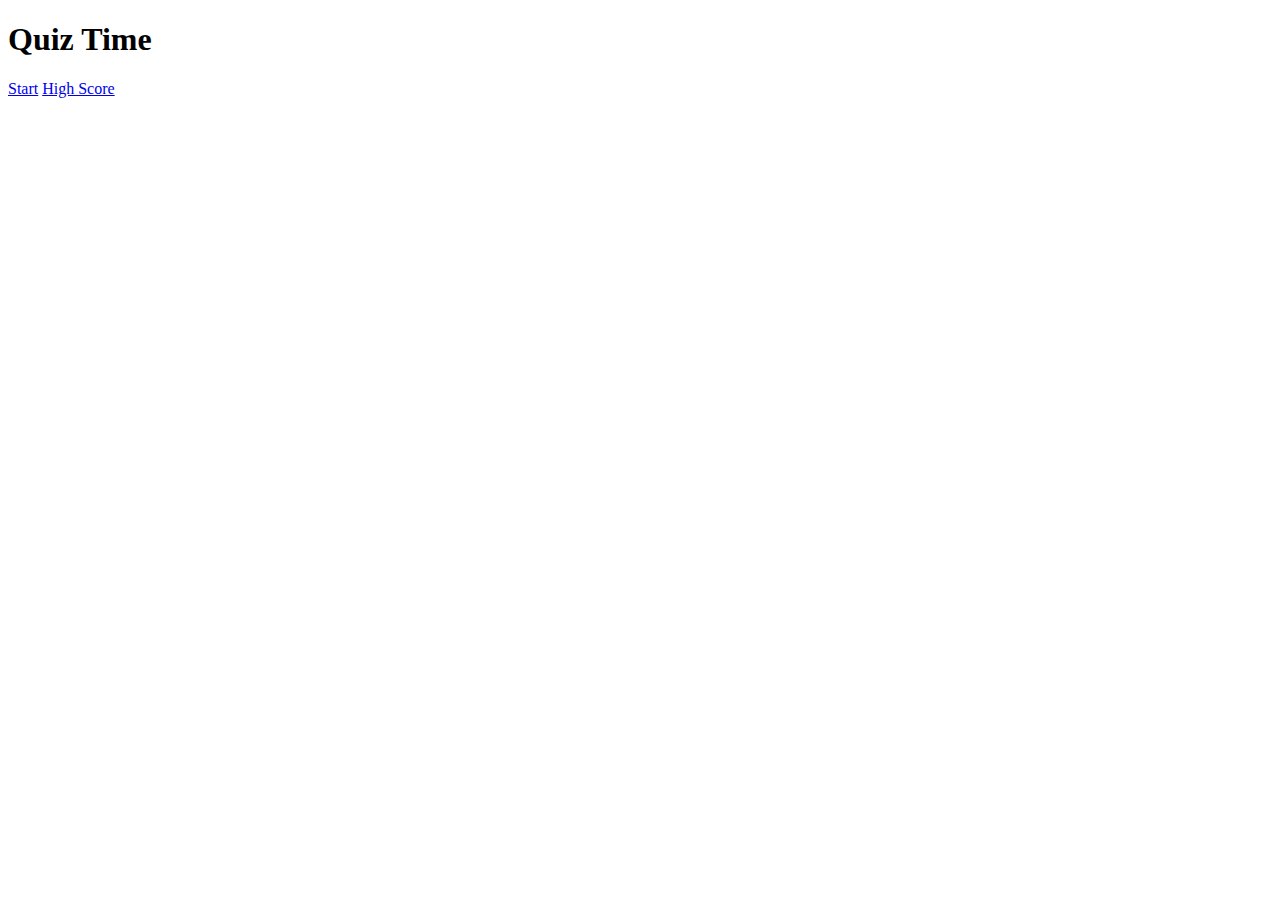
<file: index.html>
<!DOCTYPE html>
<html>
  <head>
    <meta charset="UTF-8" />
    <meta name="viewport" content="width=device-width, initial-scale=1.0" />
    <meta http-equiv="X-UA-Compatible" content="ie=edge" />
    <title>Quiz Time</title>
  </head>
  <body>
    <div class="container">
      <div id="home" class="flex-center flex-column">
        <h1>Quiz Time</h1>
        <a class="btn" href="/game.html">Start</a>
        <a class="btn" href="/highscores.html">High Score</a>
      </div>
    </div>
  </body>
</html>
</file>
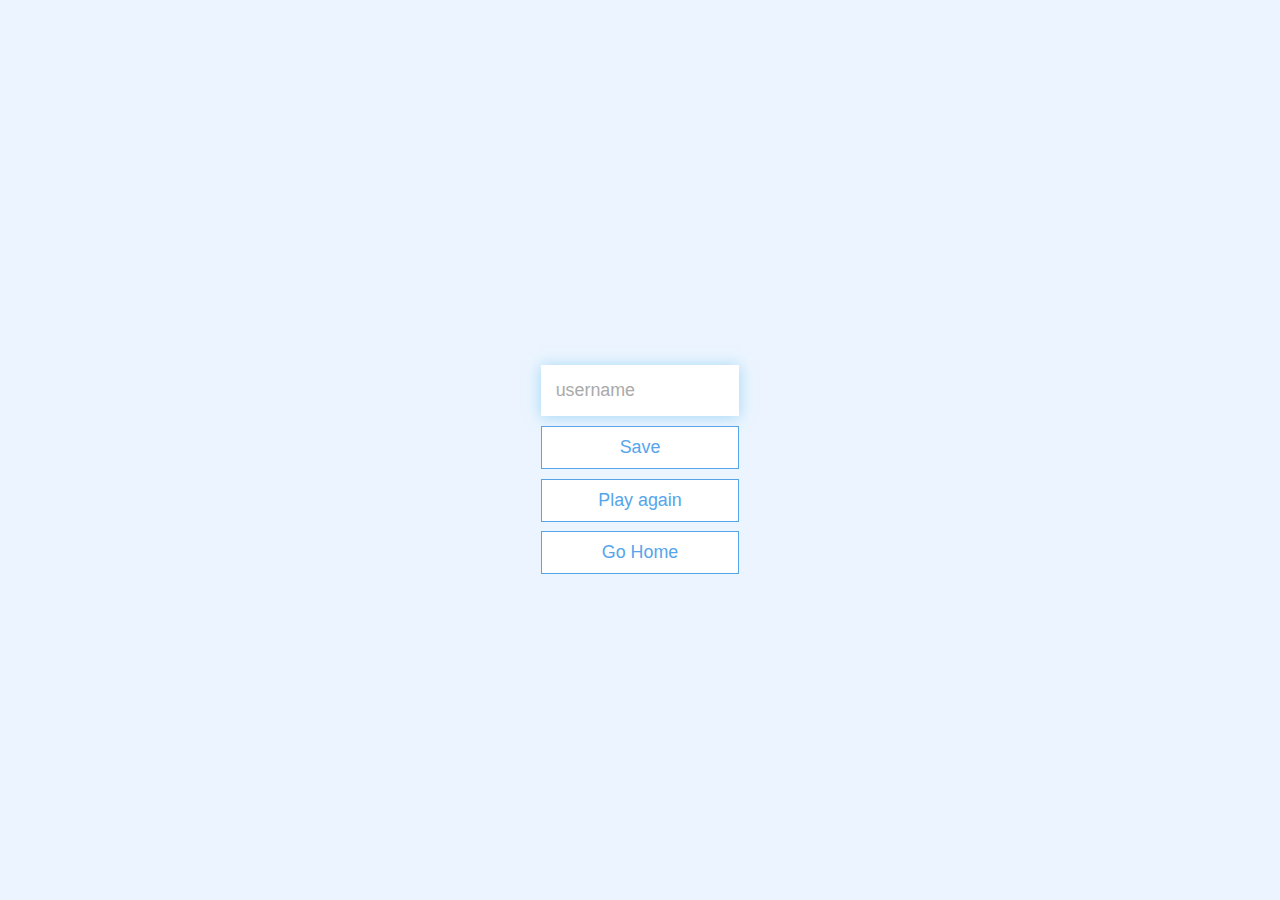
<file: end.html>
<!DOCTYPE html>
<html lang="en">
  <head>
    <meta charset="UTF-8" />
    <meta name="viewport" content="width=device-width, initial-scale=1.0" />
    <meta http-equiv="X-UA-Compatible" content="ie=edge" />
    <title>Congrats</title>
    <link rel="stylesheet" href="app.css" />
  </head>
  <body>
    <div class="container">
      <div id="end" class="flex-center flex-column">
        <h1 id="finalScore"></h1>
        <form>
          <input
            type="text"
            name="username"
            id="username"
            placeholder="username"
          />
          <button
            type="submit"
            class="btn"
            id="saveScoreBtn"
            onClick="saveHighScore(event)"
            disabled
          >
            Save
          </button>
        </form>
        <a class="btn" href="/game.html">Play again</a>
        <a class="btn" href="/">Go Home</a>
      </div>
    </div>
    <script src="end.js"></script>
  </body>
</html>
</file>
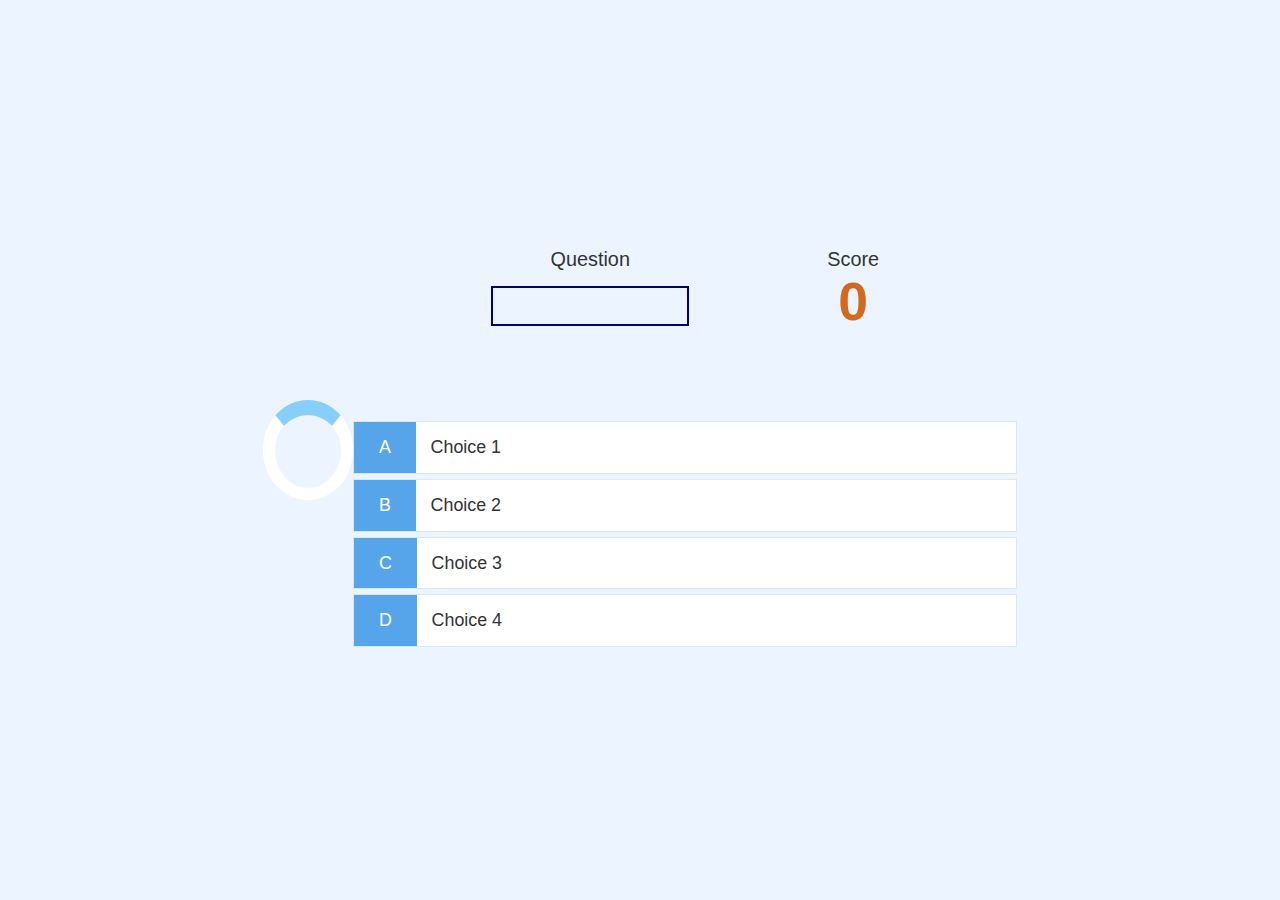
<file: game.html>
<!DOCTYPE html>
<html lang="en">
  <head>
    <meta charset="UTF-8" />
    <meta name="viewport" content="width=device-width, initial-scale=1.0" />
    <meta http-equiv="X-UA-Compatible" content="ie=edge" />
    <title>Quiz Time</title>
    <link rel="stylesheet" href="app.css" />
    <link rel="stylesheet" href="game.css" />
  </head>
  <body>
    <div class="container">
      <div id="loader"></div>
      <div id="game" class="justify-center flex-column">
        <div id="hud">
          <div id="hud-item">
            <p id="progressText" class="hud-prefix">
              Question
            </p>
            <div id="progressBar">
              <div id="progressBarFull"></div>
            </div>
            <h1 class="hud-main-text" id="questionCounter"></h1>
          </div>
          <div id="hud-item">
            <p class="hud-prefix">
              Score
            </p>
            <h1 class="hud-main-text" id="score">0</h1>
          </div>
        </div>
        <h2 id="question"></h2>
        <div class="choice-container">
          <p class="choice-prefix">A</p>
          <p class="choice-text" data-number="1">Choice 1</p>
        </div>
        <div class="choice-container">
          <p class="choice-prefix">B</p>
          <p class="choice-text" data-number="2">Choice 2</p>
        </div>
        <div class="choice-container">
          <p class="choice-prefix">C</p>
          <p class="choice-text" data-number="3">Choice 3</p>
        </div>
        <div class="choice-container">
          <p class="choice-prefix">D</p>
          <p class="choice-text" data-number="4">Choice 4</p>
        </div>
      </div>
    </div>
    <script src="game.js"></script>
  </body>
</html>
</file>
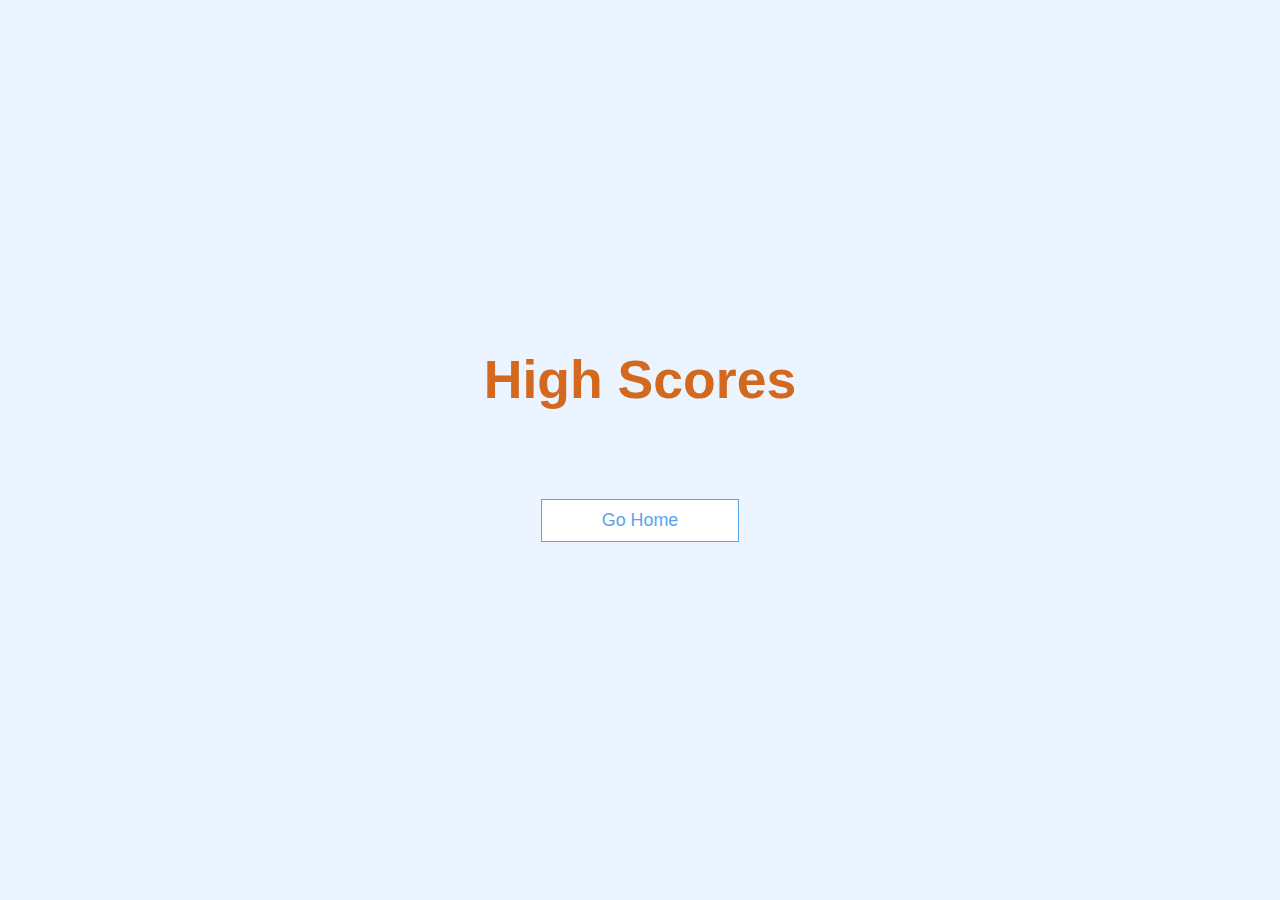
<file: highscores.html>
<!DOCTYPE html>
<html lang="en">
  <head>
    <meta charset="UTF-8" />
    <meta name="viewport" content="width=device-width, initial-scale=1.0" />
    <meta http-equiv="X-UA-Compatible" content="ie=edge" />
    <title>High Scores</title>
    <link rel="stylesheet" href="app.css" />
    <link rel="stylesheet" href="highscores.css" />
  </head>
  <body>
    <div class="container">
      <div id="highscores" class="flex-center flex-column">
        <h1 id="finalScore">High Scores</h1>
        <ul id="highScoresList"></ul>
        <a class="btn" href="/">Go Home</a>
      </div>
    </div>
    <script src="highscores.js"></script>
  </body>
</html>
</file>
<file: app.css>
:root {
  background-color: #ecf5ff;
  font-size: 62%;
}

* {
  box-sizing: border-box;
  font-family: Arial, Helvetica, sans-serif;
  margin: 0;
  padding: 0;
  color: #333;
}

h1,
h2,
h3,
h4 {
  margin-bottom: 1rem;
}

h1 {
  font-size: 5.4rem;
  color: chocolate;
  margin-bottom: 5rem;
}

h1 > span {
  font-size: 2.4rem;
  font-weight: 500;
}

h2 {
  font-size: 4.2rem;
  margin-bottom: 4rem;
  font-weight: 700;
}

h3 {
  font-size: 2.8rem;
  font-weight: 500;
}

/* UTILITIES */

.container {
  width: 100vw;
  height: 100vh;
  display: flex;
  justify-content: center;
  align-items: center;
  max-width: 80rem;
  margin: 0 auto;
  padding: 2rem;
}

.container > * {
  width: 100%;
}

.flex-column {
  display: flex;
  flex-direction: column;
}

.flex-center {
  justify-content: center;
  align-items: center;
}

.justify-center {
  justify-content: center;
}

.text-center {
  text-align: center;
}

.hidden {
  display: none;
}

/* BUTTONS */
.btn {
  font-size: 1.8rem;
  padding: 1rem 0;
  width: 20rem;
  text-align: center;
  border: 0.1rem solid #56a5eb;
  margin-bottom: 1rem;
  text-decoration: none;
  color: #56a5eb;
  background-color: white;
}

.btn:hover {
  cursor: pointer;
  box-shadow: 0 0.4rem 1.4rem 0 rgba(86, 185, 235, 0.5);
  transform: translateY(-0.1rem);
  transition: transform 150ms;
}

.btn[disabled]:hover {
  cursor: not-allowed;
  box-shadow: none;
  transform: none;
}

/*FORMS*/
form {
  width: 100%;
  display: flex;
  flex-direction: column;
  align-items: center;
}

input {
  margin-bottom: 1rem;
  width: 20rem;
  padding: 1.5rem;
  font-size: 1.8rem;
  border: none;
  box-shadow: 0 0.1rem 1.4rem 0 rgba(86, 185, 235, 0.5);
}

input::placeholder {
  color: #aaa;
}
</file>
<file: game.css>
.choice-container {
  display: flex;
  margin-bottom: 0.5rem;
  width: 100%;
  font-size: 1.8rem;
  border: 0.1rem solid rgb(86, 165, 235, 0.25);
  background-color: white;
}

.choice-container:hover {
  cursor: pointer;
  box-shadow: 0 0.4rem 1.4rem 0 rgba(86, 185, 235, 0.5);
  transform: translateY(-0.1rem);
  transition: transform 150ms;
}

.choice-prefix {
  padding: 1.5rem 2.5rem;
  background-color: #56a5eb;
  color: white;
}

.choice-text {
  padding: 1.5rem;
  width: 100%;
}

.correct {
  background-color: green;
}

.incorrect {
  background-color: red;
}

/*HUD*/

#hud {
  display: flex;
  justify-content: space-evenly;
}

.hud-prefix {
  text-align: center;
  font-size: 2rem;
}

.hud-main-text {
  text-align: center;
}

#progressBar {
  width: 20rem;
  height: 4rem;
  border: 0.3rem solid navy;
  margin-top: 1.5rem;
}

#progressBarFull {
  height: 3.4rem;
  background-color: lightblue;
  width: 0%;
}

/*LOADER*/

#loader {
  border: 1.3rem solid white;
  border-radius: 50%;
  border-top: 1.6rem solid lightskyblue;
  width: 10rem;
  height: 10rem;
  animation: spin 2s linear infinite;
}

@keyframes spin {
  0% {
    transform: rotate(0deg);
  }
  100% {
    transform: rotate(360deg);
  }
}
</file>
<file: highscores.css>
#highScoresList {
  list-style: none;
  padding-left: 0;
  margin-bottom: 4rem;
}

.high-score {
  font-size: 2.8rem;
  margin-bottom: 0.5rem;
}

.high-score:hover {
  transform: scale(1.025);
}
</file>
